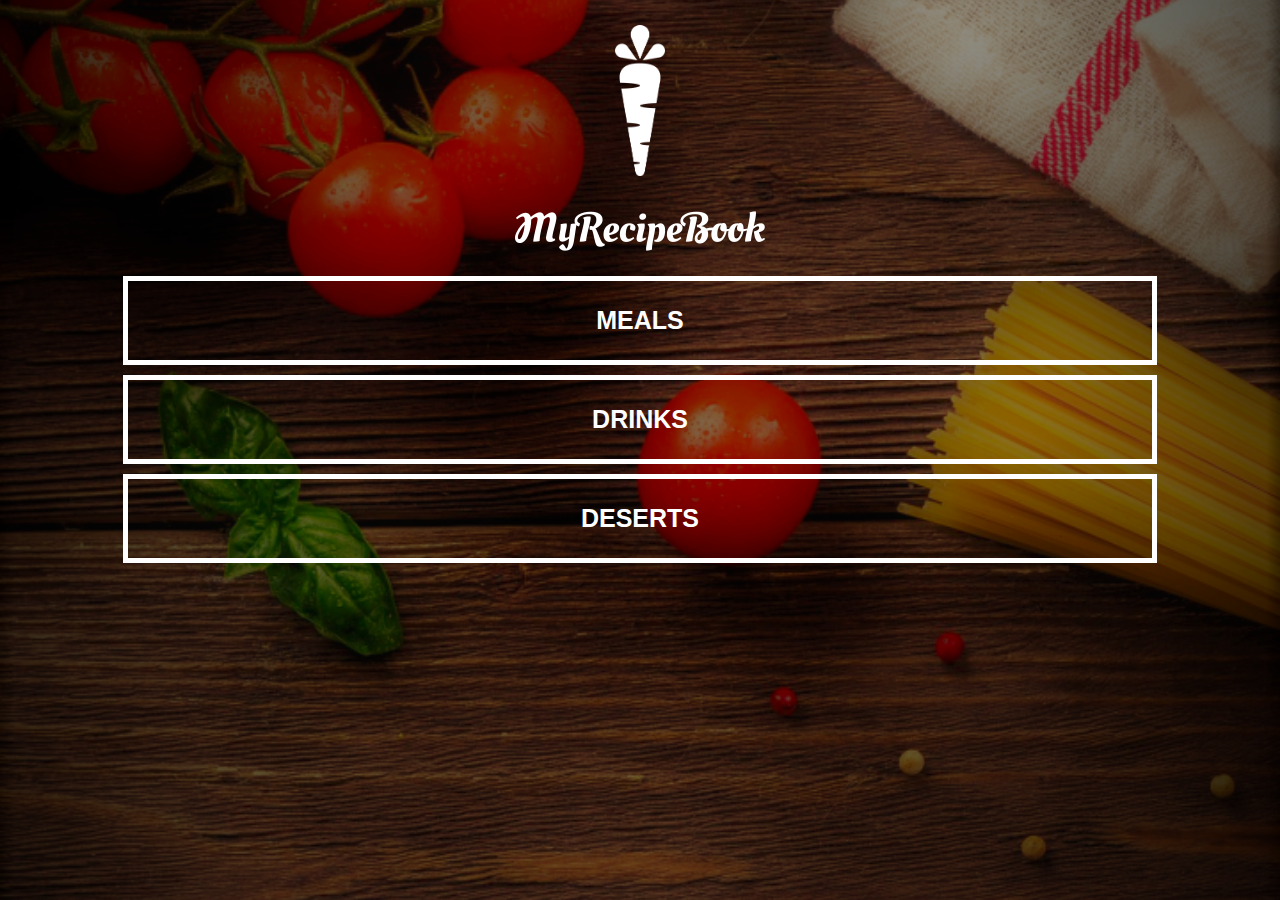
<file: index.html>
<!DOCTYPE html>
<html>
    <head>
        <title>My Recipe Book</title>
        <link rel="stylesheet" href="style.css">
    </head>
    
    <body class="body-home">
    <div id="home">
        
        <img src="images/logo-img.png" id="home-logo-img">
        <img src="images/logo-text.png" id="home-logo-text">
        
          <div class="home-menu">
            
            <a href="meals.html" class="home-menu-item">
                <p>Meals</p>
                </a>
            
            <a href="drinks.html" class="home-menu-item">
                <p>Drinks</p>
                
            </a>
            <a href="deserts.html" class="home-menu-item">
                <p>Deserts</p>   
            </a>
                    
        </div>
         
        </div>
 </body>
</html>
</file>
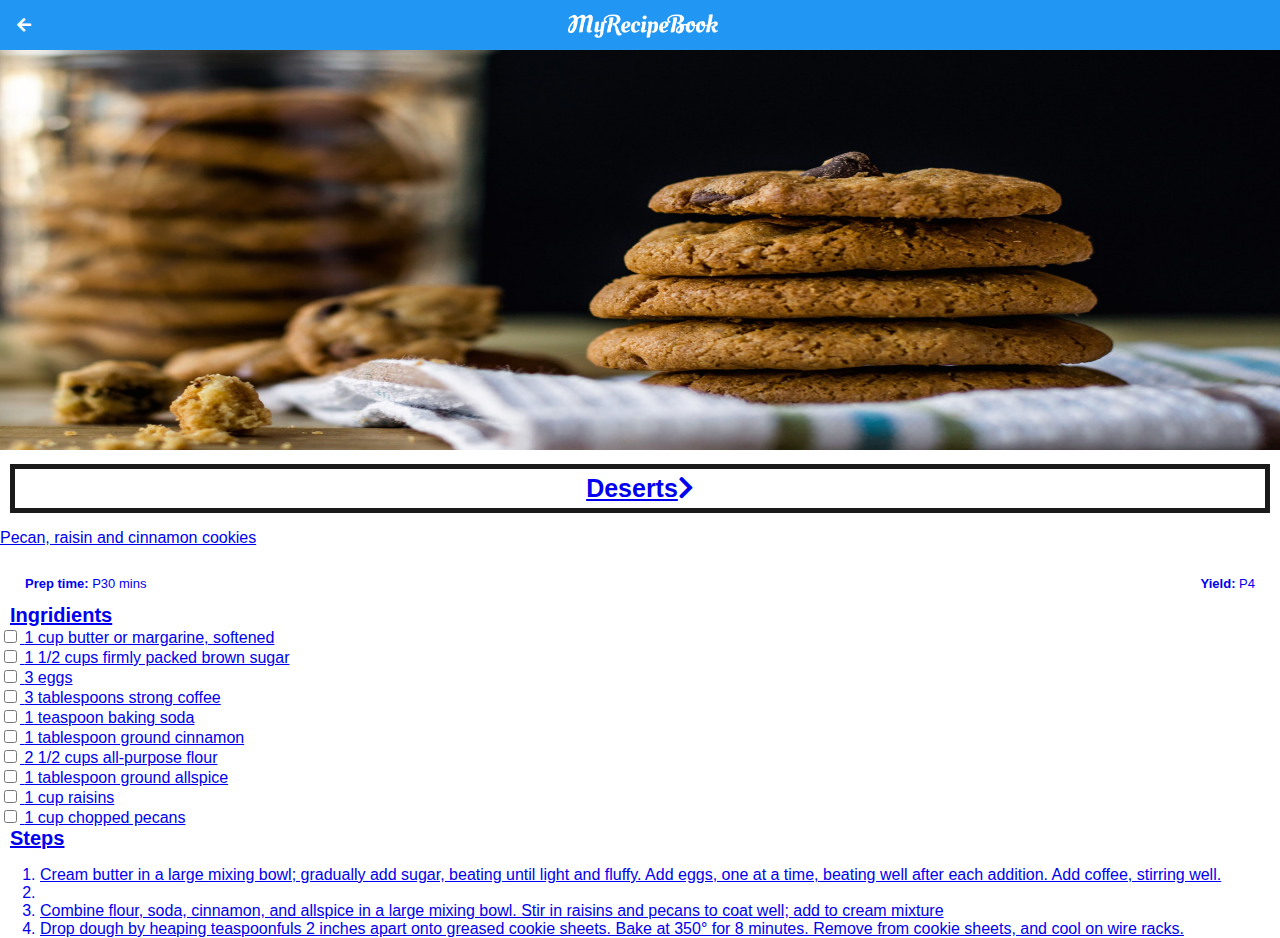
<file: cookies.html>
<!DOCTYPE html>
<html>
    <head>
        <title>My Recipe Book|Deserts</title>
        <link rel="stylesheet" href="style.css">
        <link rel="stylesheet" href="fontawesome/css/all.css">
    </head>
    
    <body class="body-recipes">
        
        <div class="header">
            <a href="index.html">
            <i class="fas fa-arrow-left"></i>
            </a>
            
            <img src="images/logo-text.png">
        </div>
    <div id="recipe">
        
        <div class="recipe-details">
            
            <img src="images/cookies.png" width="100%" height="400">
            
        <a href="deserts.html">
            <div class="deserts-list-item">
            <h1>Deserts<i class="fas fa-chevron-right"></i></h1>
                
            <p>Pecan, raisin and cinnamon cookies</p>
                
            <div class="recipe-details-info">
                <p><b>Prep time: </b>P30 mins</p>
                <p style="float: right"><b>Yield: </b>P4</p>
            
            
            
            </div>
            
            <div class="recipe-details-ingredients">
                <h2>Ingridients</h2>
                
                <input id="check-01" type="checkbox"> 
                <label for="check-01">1 cup butter or margarine, softened</label>
                <br>
                <input id="check-02" type="checkbox"> 
                <label for="check-02">1 1/2 cups firmly packed brown sugar</label>
                <br>
                <input id="check-03" type="checkbox"> 
                <label for="check-03">3 eggs</label>
                <br>
                <input id="check-04" type="checkbox"> 
                <label for="check-04">3 tablespoons strong coffee</label>
                 <br>
                <input id="check-05" type="checkbox"> 
                <label for="check-05">1 teaspoon baking soda</label>
                 <br>
                <input id="check-06" type="checkbox"> 
                <label for="check-06">1 tablespoon ground cinnamon</label>
                  <br>
                <input id="check-07" type="checkbox"> 
                <label for="check-07">2 1/2 cups all-purpose flour</label>
                <br>
                <input id="check-08" type="checkbox"> 
                <label for="check-08">1 tablespoon ground allspice</label>
                 <br>
                <input id="check-09" type="checkbox"> 
                <label for="check-09">1 cup raisins</label>
                  <br>
                <input id="check-10" type="checkbox"> 
                <label for="check-10">1 cup chopped pecans</label>    
            
            
            </div>
            </div>
            
              <div class="recipe-detail-steps">
                 <h2>Steps</h2>
                  
                  <ol>
                     <li>Cream butter in a large mixing bowl; gradually add sugar, beating until light and fluffy. Add eggs, one at a time, beating well after each addition. Add coffee, stirring well.<li>
                     <li>Combine flour, soda, cinnamon, and allspice in a large mixing bowl. Stir in raisins and pecans to coat well; add to cream mixture</li> 
                     <li>Drop dough by heaping teaspoonfuls 2 inches apart onto greased cookie sheets. Bake at 350° for 8 minutes. Remove from cookie sheets, and cool on wire racks.</li>

                  </ol>
            </div>
            </a>   
        </div>
        
        </div>
    </body>
</html>
</file>
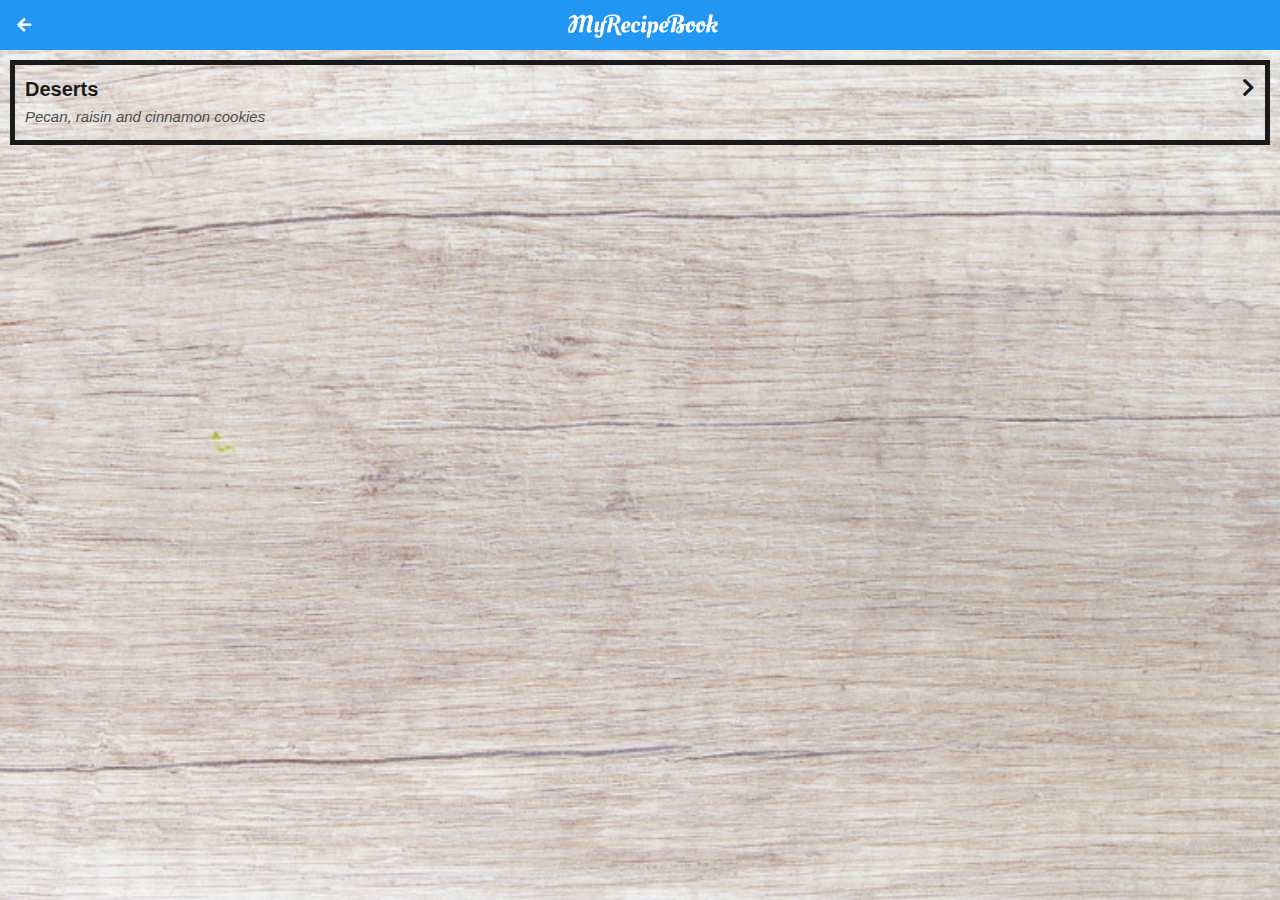
<file: deserts.html>
<!DOCTYPE html>
<html>
    <head>
        <title>My Recipe Book|Meals</title>
        <link rel="stylesheet" href="style.css">
        <link rel="stylesheet" href="fontawesome/css/all.css">
    </head>
    
    <body class="body-meals">
        
        <div class="header">
            <a href="cookies.html">
            <i class="fas fa-arrow-left"></i>
            </a>
            
            <img src="images/logo-text.png">
        </div>
    <div id="meals">
        
        <div class="meals-list">
            
        <a href="cookies.html">
            <div class="meals-list-item">
            <h1>Deserts<i class="fas fa-chevron-right"></i></h1>
                
            <p>Pecan, raisin and cinnamon cookies</p>
            </div>
            </a>
            
        </div>
        
        </div>
    </body>
</html>
</file>
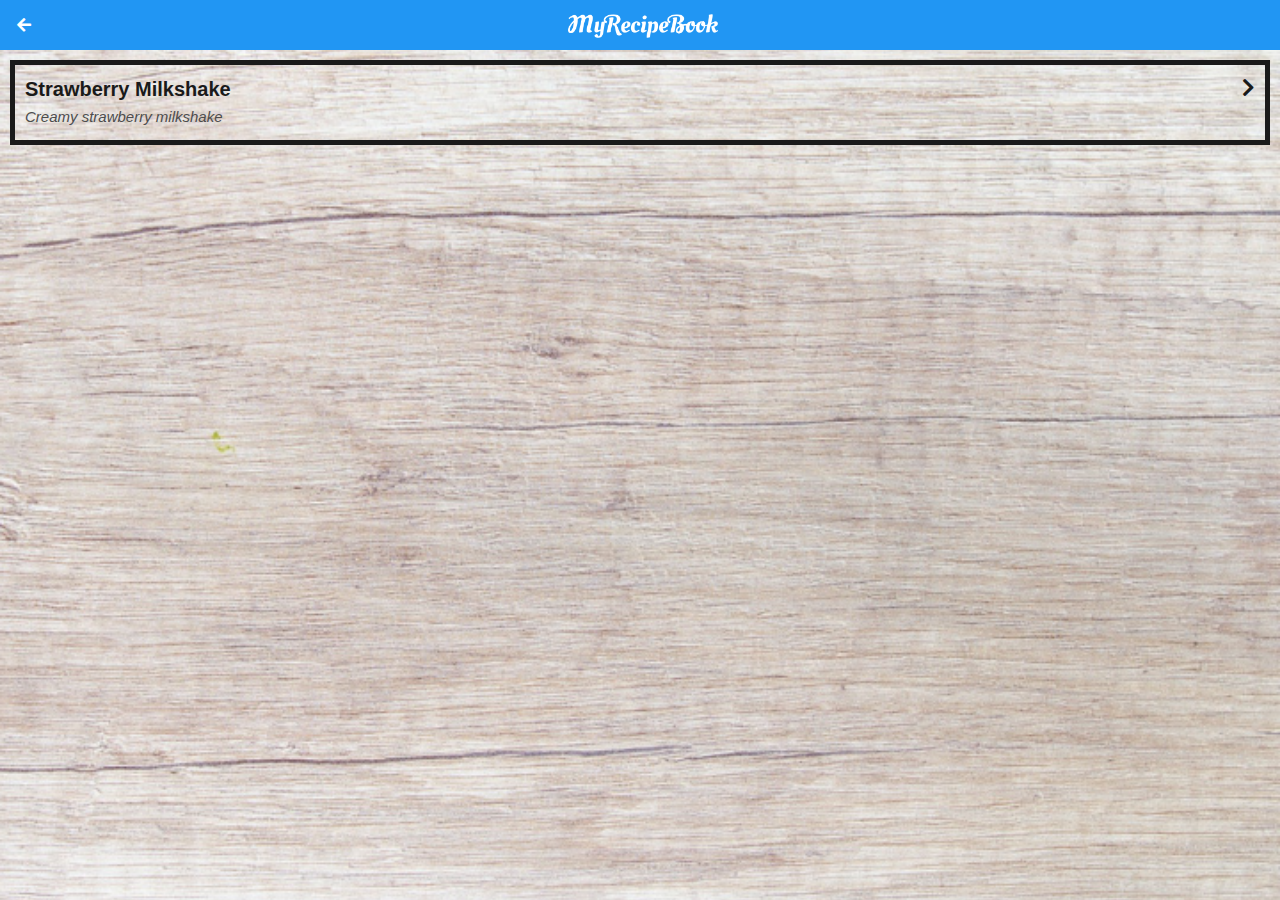
<file: drinks.html>
<!DOCTYPE html>
<html>
    <head>
        <title>My Recipe Book|Drinks</title>
        <link rel="stylesheet" href="style.css">
        <link rel="stylesheet" href="fontawesome/css/all.css">
    </head>
    
    <body class="body-meals">
        
        <div class="header">
            <a href="Strawberrymilkshake.html">
            <i class="fas fa-arrow-left"></i>
            </a>
            
            <img src="images/logo-text.png">
        </div>
    <div id="meals">
        
        <div class="meals-list">
            
        <a href="strawberrymilkshake.html">
            <div class="meals-list-item">
            <h1>Strawberry Milkshake<i class="fas fa-chevron-right"></i></h1>
                
            <p>Creamy strawberry milkshake</p>
            </div>
            </a>
            
        </div>
        
        </div>
    </body>
</html>
</file>
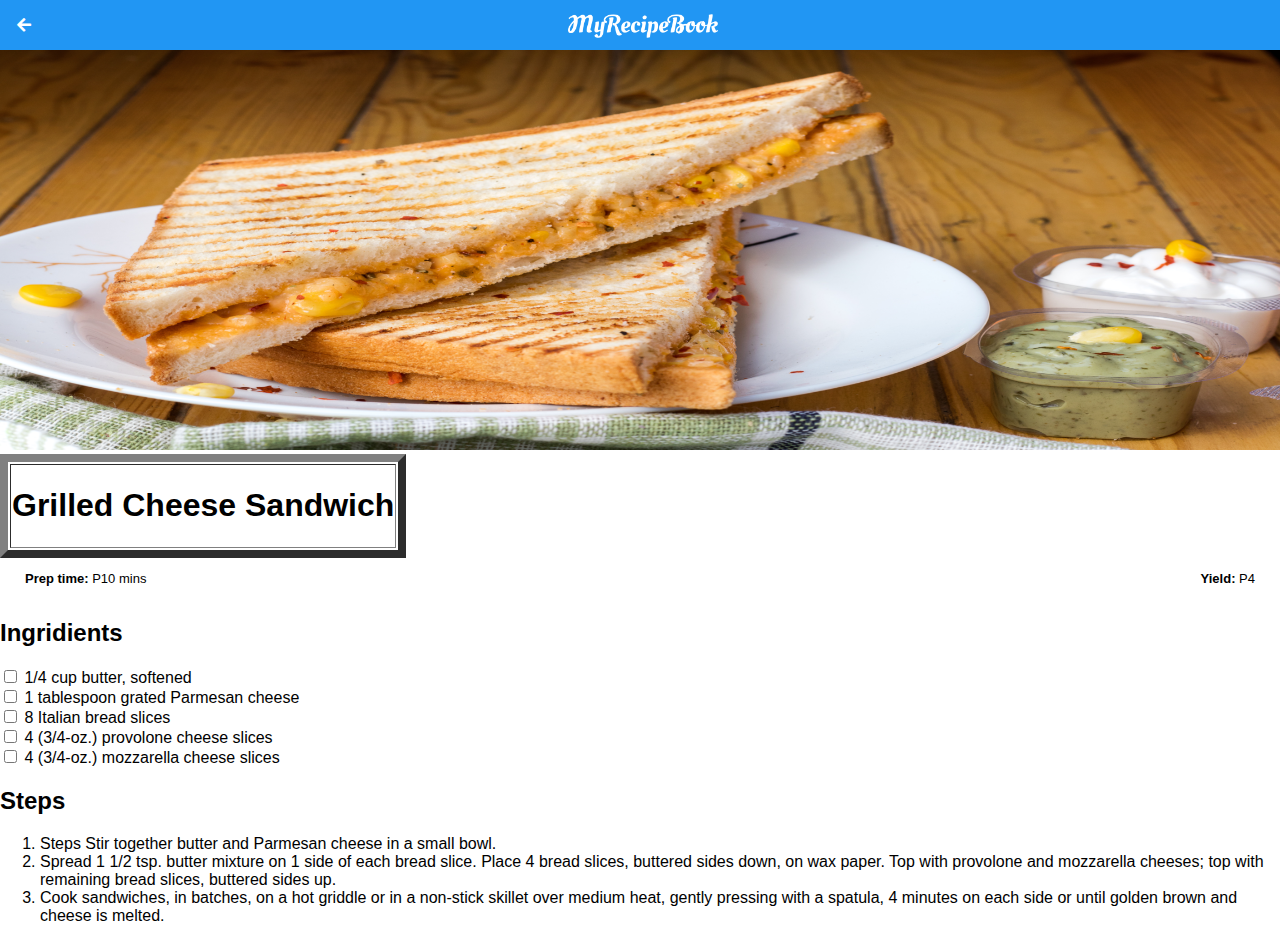
<file: grilledcheese.html>
<!DOCTYPE html>
<html>
    <head>
        <title>My Recipe Book|Meals|Grilled Cheese Sandwich</title>
        <link rel="stylesheet" href="style.css">
        <link rel="stylesheet" href="fontawesome/css/all.css">
    </head>
    
    <body class="body-recipes">
        
        <div class="header">
            <a href="grilledcheese.html">
            <i class="fas fa-arrow-left"></i>
            </a>
            
            <img src="images/logo-text.png">
        </div>
    <div id="recipe">
        
        <div class="recipes-details">
            <img src="images/grilledCheese.png" width="100%" height="400">
            
            
             <table border="8">
                 
            <tr>
                <td>  <h1>Grilled Cheese Sandwich</h1></td>
            
                
                </tr>
            </table>
            
            <div class="recipe-details-info">
                <p><b>Prep time: </b>P10 mins</p>
                <p style="float: right"><b>Yield: </b>P4</p>
            
            
            
            </div>
            
            <div class="recipe-details-ingredients">
                <h2>Ingridients</h2>
                
                <input id="check-01" type="checkbox"> 
                <label for="check-01">1/4 cup butter, softened</label>
                <br>
                <input id="check-02" type="checkbox"> 
                <label for="check-02">1 tablespoon grated Parmesan cheese</label>
                <br>
                <input id="check-03" type="checkbox"> 
                <label for="check-03">8 Italian bread slices</label>
                <br>
                <input id="check-04" type="checkbox"> 
                <label for="check-04">4 (3/4-oz.) provolone cheese slices</label>
                <br>
                <input id="check-05" type="checkbox"> 
                <label for="check-05">4 (3/4-oz.) mozzarella cheese slices</label>
                
            
            </div>
            
              <div class="recipe-detail-steps">
                 <h2>Steps</h2>
                  
                  <ol>
                     <li>Steps Stir together butter and Parmesan cheese in a small bowl.</li>
                     <li>Spread 1 1/2 tsp. butter mixture on 1 side of each bread slice. Place 4 bread slices, buttered sides down, on wax paper. Top with provolone and mozzarella cheeses; top with remaining bread slices, buttered sides up.</li> 
                     <li>Cook sandwiches, in batches, on a hot griddle or in a non-stick skillet over medium heat, gently pressing with a spatula, 4 minutes on each side or until golden brown and cheese is melted.</li>

                  </ol>
            </div>
            </div>
        
        
        </div>
    </body>
</html>
</file>
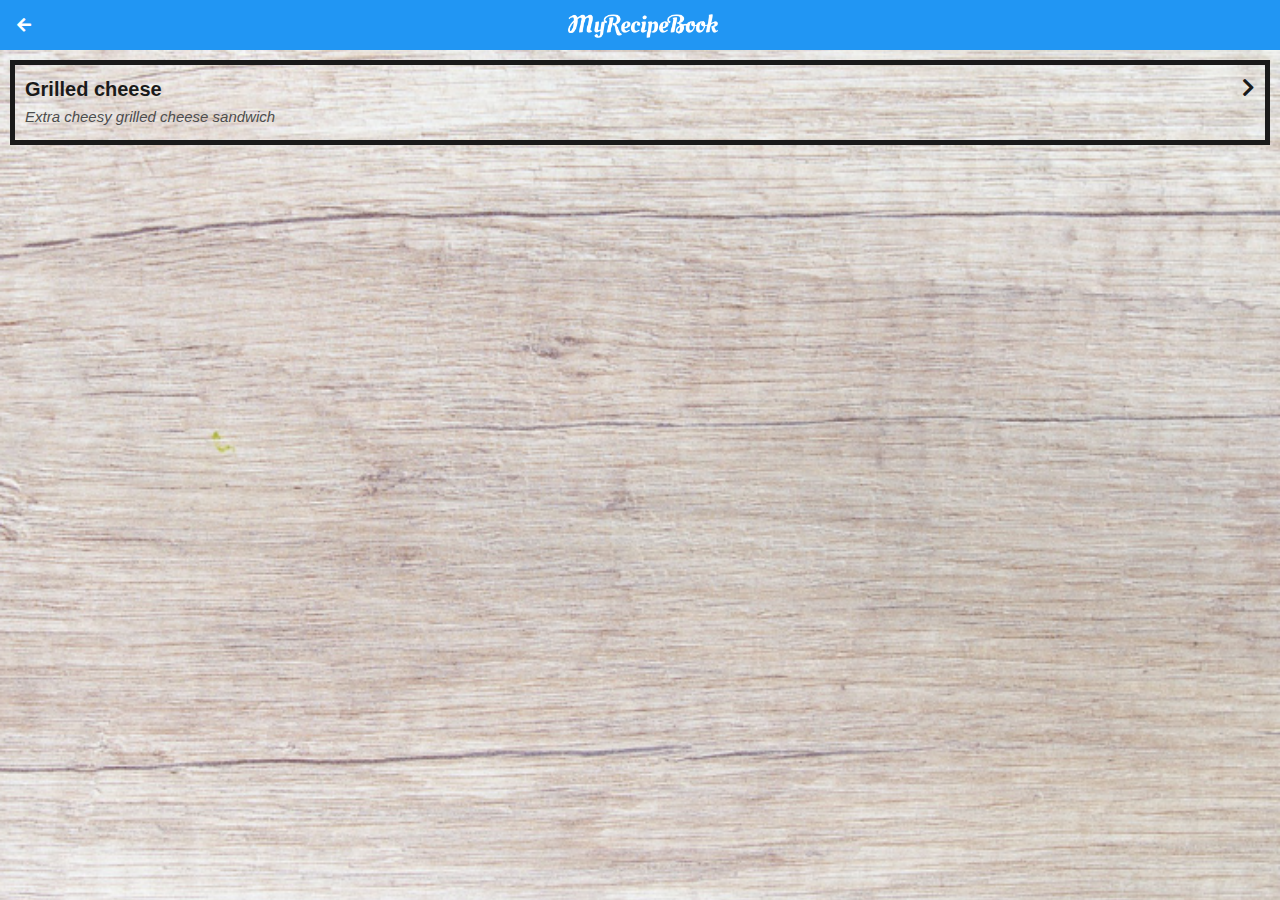
<file: meals.html>
<!DOCTYPE html>
<html>
    <head>
        <title>My Recipe Book|Meals</title>
        <link rel="stylesheet" href="style.css">
        <link rel="stylesheet" href="fontawesome/css/all.css">
    </head>
    
    <body class="body-meals">
        
        <div class="header">
            <a href="grilledcheese.html">
            <i class="fas fa-arrow-left"></i>
            </a>
            
            <img src="images/logo-text.png">
        </div>
    <div id="meals">
        
        <div class="meals-list">
            
        <a href="grilledcheese.html">
            <div class="meals-list-item">
            <h1>Grilled cheese<i class="fas fa-chevron-right"></i></h1>
                
            <p>Extra cheesy grilled cheese sandwich</p>
            </div>
            </a>
            
        </div>
        
        </div>
    </body>
</html>
</file>
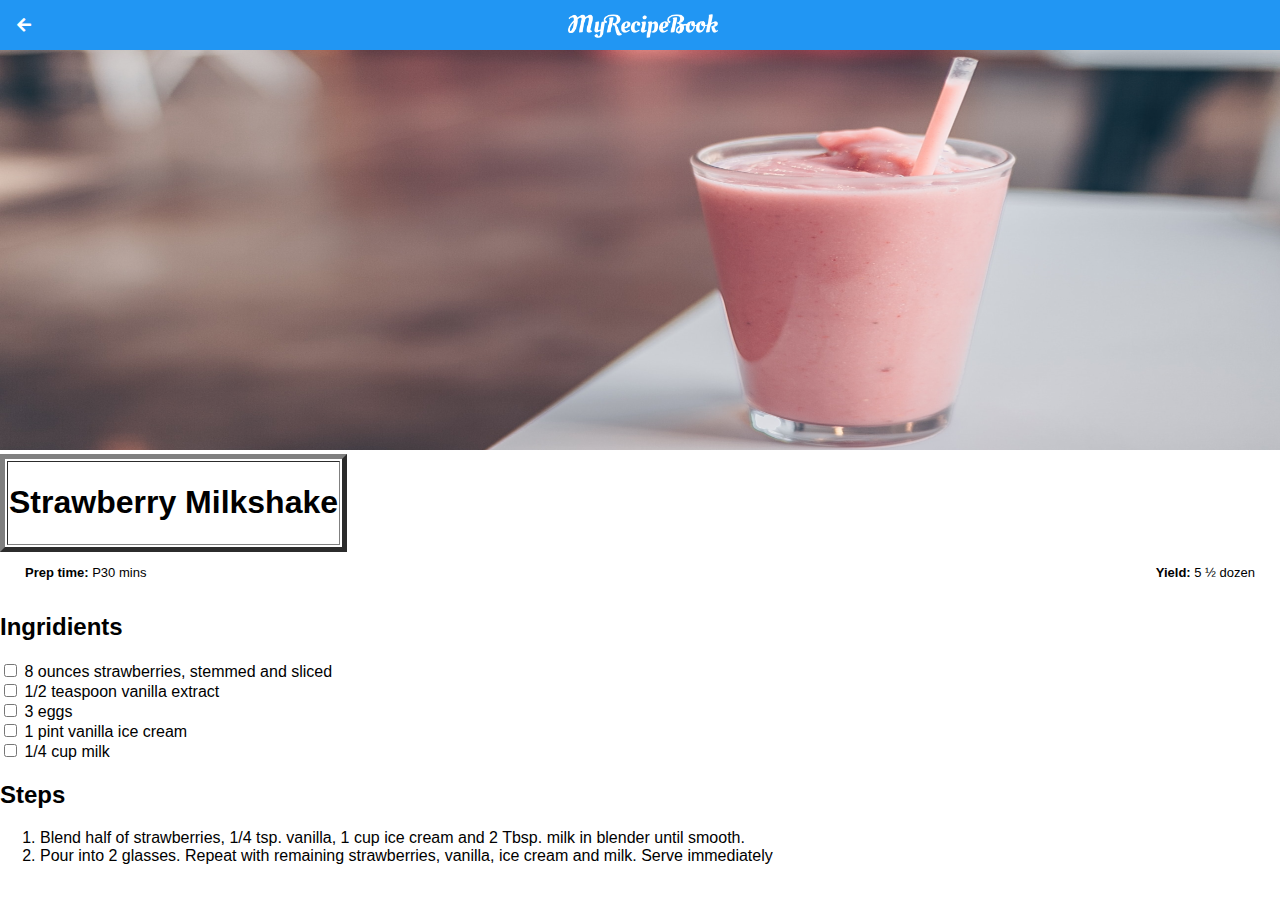
<file: strawberrymilkshake.html>
<!DOCTYPE html>
<html>
    <head>
        <title>My Recipe Book|Drinks|Strawberry Milkshake</title>
        <link rel="stylesheet" href="style.css">
        <link rel="stylesheet" href="fontawesome/css/all.css">
    </head>
    
    <body class="body-recipes">
        
        <div class="header">
            <a href="drinks.html">
            <i class="fas fa-arrow-left"></i>
            </a>
            
            <img src="images/logo-text.png">
        </div>
    <div id="recipe">
        
        <div class="recipes-details">
            <img src="images/strawberryMilkshake.png" width="100%" height="400">
            
            
                        <table border="5">
                 
            <tr>
                
                
                
                <td> <h1>Strawberry Milkshake</h1> </td> 
                
                </tr>
            </table>
            
            <div class="recipe-details-info">
                <p><b>Prep time: </b>P30 mins</p>
                <p style="float: right"><b>Yield: </b>5 ½ dozen</p>
            
            
            
            </div>
            
            <div class="recipe-details-ingredients">
                <h2>Ingridients</h2>
                
                <input id="check-01" type="checkbox"> 
                <label for="check-01">8 ounces strawberries, stemmed and sliced</label>
                <br>
                <input id="check-02" type="checkbox"> 
                <label for="check-02">1/2 teaspoon vanilla extract</label>
                <br>
                <input id="check-03" type="checkbox"> 
                <label for="check-03">3 eggs</label>
                <br>
                <input id="check-04" type="checkbox"> 
                <label for="check-04">1 pint vanilla ice cream</label>
                <br>
                <input id="check-05" type="checkbox"> 
                <label for="check-05">1/4 cup milk</label>
                  <br>
            
            </div>
            
              <div class="recipe-detail-steps">
                 <h2>Steps</h2>
                  
                  <ol>
                     <li>Blend half of strawberries, 1/4 tsp. vanilla, 1 cup ice cream and 2 Tbsp. milk in blender until smooth.</li>
                     <li>Pour into 2 glasses. Repeat with remaining strawberries, vanilla, ice cream and milk. Serve immediately</li> 
                     

                  </ol>
            </div>
            </div>
        
        
        </div>
    </body>
</html>
</file>
<file: style.css>
html{
    height: 100%;
}

body{
    font-family: sans-serif;
    
    margin: 0;
    padding: 0;
    
    height: 100%;
}

.body-home{
    background-image: url(images/background-01-port.png);
    background-position: center;
    background-attachment: fixed;
    background-repeat: no-repeat;
    background-size: cover;

}

.body-meals{
    background-image: url(images/background-02-port.png);
    background-position: center;
    background-attachment: fixed;
    background-repeat: no-repeat;
    background-size: cover;
}
    
/*==========HEADER==========*/

.header{
    background-color: #2196f3;
    
    width: 100%;
    height: 50px;
    top: 0;
    
    position: fixed;
    overflow: hidden;
    
    text-align: center;
}

.header i{
    float: left;
    padding: 17px 0px 0px 17px;
    color: #ffffff;
}

.header img{
    width: 150px;
    padding-top: 14px;
    padding-right: 25px;
}

/*==========HOME PAGE==========*/

#home-logo-img{
    width: 50px;
    display: block;
    margin: auto;
    padding: 25px 10px 10px 10px;
}

#home-logo-text{
    width: auto;
    display: block;
    margin: auto;
    padding: 25px;
}

/*===== HOME PAGE MENU =====*/

.home-menu-item{
    text-decoration: none;
    text-transform: uppercase;
    
    color: #ffffff;
    font-size: 25px;
    font-weight: bold;
    text-align: center;
    border: 5px solid #ffffff;;
    
    display: block;
    margin: auto;
    margin-bottom: 10px;
    width: 80%;
}

/*==========MEALS PAGE==========*/

#meals{
    padding-top: 50px;
}
 
/*===== MEALS  PAGE MENU =====*/

.meals-list a {
    text-decoration: none;
}

.meals-list-item{
    border: 5px solid #1a1a1a;
    margin: 10px;
}

.meals-list-item h1{
    font-weight: bold;
    font-size: 20px;
    color: #1a1a1a;
    padding-left: 10px;
    display: block;
    
    

}

.meals-list-item i{
    float: right;
    color: #1a1a1a;
    padding-right: 10px;
}

.meals-list-item p{
    font-size: 15px;
    font-style: italic;
    color: #4d4d4d;
    margin-top: -7px;
    padding-left: 10px;
}

/*==========RECIPE PAGE==========*/

#recipe{
    padding-top: 50px;
}

/*===== RECIPE DETAILS=====*/

.recipe-details img {
    width: 100%;
}

.recipe-details h1 {
    font-size: 25px;
    text-align: center;
    border:  5px solid #1a1a1a;
    margin: 10px;
    padding: 5px;
    
    


}

.recipe-details h2 {
    font-size: 20px;
    text-align: left;
    margin: 0;
    margin-left: 10px;
    


}

.recipe-details-info{
    margin-left: 25px;
    margin-right: 25px;
}

.recipe-details-info p {
    font-size: 13px;
    display: inline-block;
}

.recipe-details-ingridiens label{
    line-height: 25px;
    margin-left: 10px;
}

.recipe-details-steps {
    padding-top: 20px;
}

.recipe-details-steps ol {
    padding-left: 28px;
}
 
/*==========RESPONSIVE LAYOUT ==========*/

@media only screen and (win-width: 600px){
    #meals{
        width: 80%;
        margin: auto;
    }
    
    #recipe{
        width: 80%;
        margin: auto;
    }

}

@media only screen and (win-width: 1000px){
      #meals{
        width: 60%;
        margin: auto;
    }
    
    #recipe{
        width: 60%;
        margin: auto;
    }

}


@media only screen and (win-width: 1500px){
      #meals{
        width: 40%;
        margin: auto;
    }
    
    #recipe{
        width: 40%;
        margin: auto;
    }

}

@media only screen and (win-width: 720px){
    .body-home{
        background-image: url(images/background-01-land.png);
    }
}
</file>
